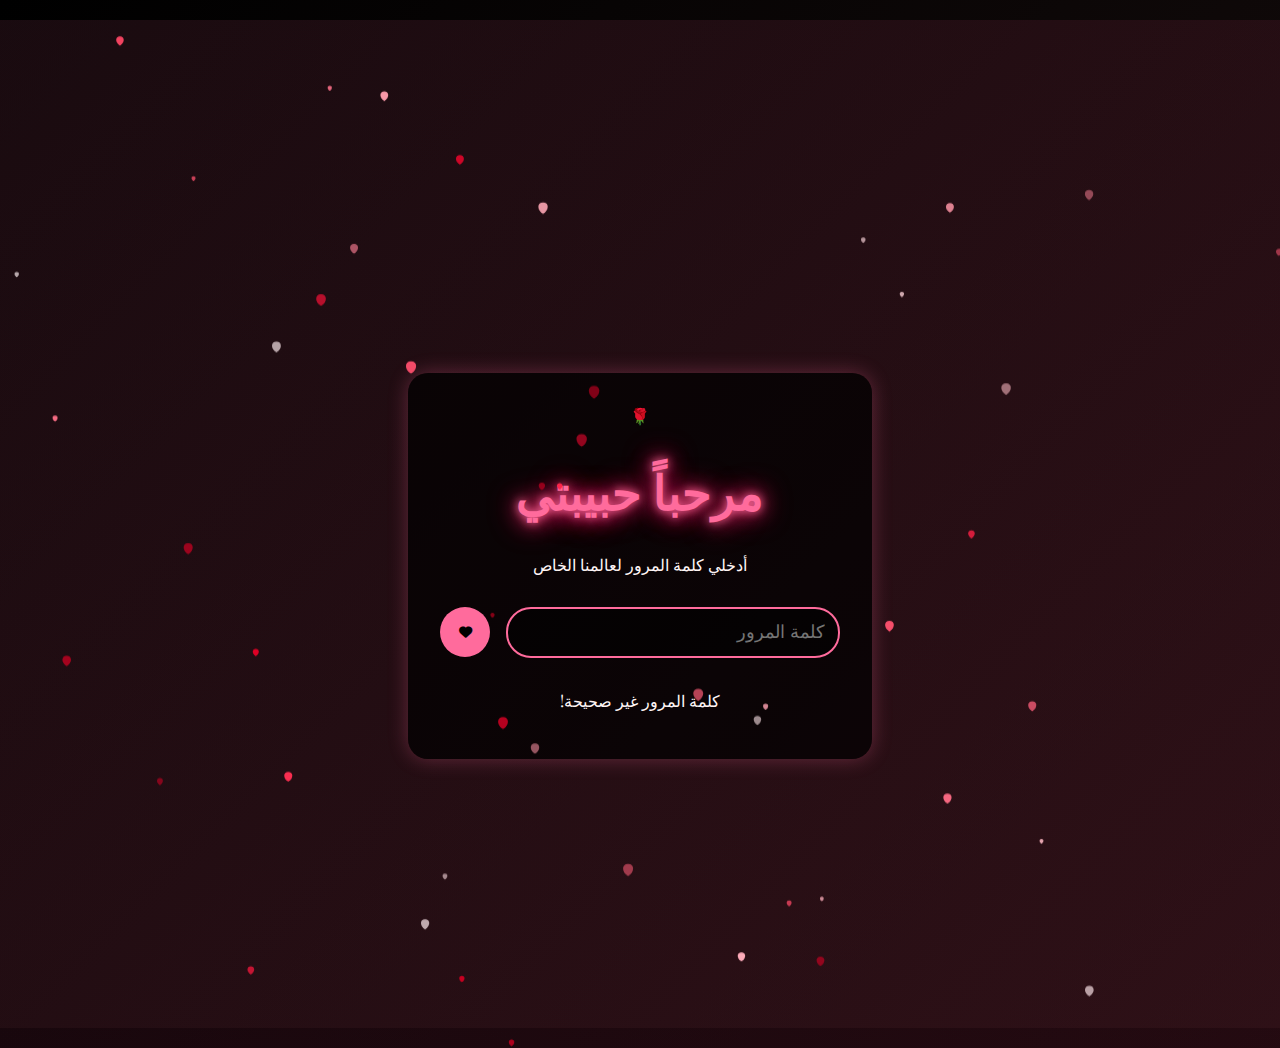
<file: index.html>
<!DOCTYPE html>
<html lang="ar" dir="rtl">
<head>
    <meta charset="UTF-8">
    <meta name="viewport" content="width=device-width, initial-scale=1.0">
    <title>فديتك🌹</title>
    <link rel="stylesheet" href="styles.css">
    <link href="https://fonts.googleapis.com/css2?family=Playfair+Display:wght@400;700&family=Cairo:wght@400;600&display=swap" rel="stylesheet">
    <link rel="stylesheet" href="https://cdnjs.cloudflare.com/ajax/libs/font-awesome/6.0.0/css/all.min.css">
</head>
<body>
    <!-- Password Page -->
    <section id="password-page" class="page">
        <canvas id="heartCanvas-password" class="heart-canvas"></canvas>
        <div class="password-container">
            <div class="rose-icon">🌹</div>
            <h1 class="glowing-text">مرحباً حبيبتي</h1>
            <p class="typewriter">أدخلي كلمة المرور لعالمنا الخاص</p>
            <div class="input-group">
                <input type="password" id="password-input" placeholder="كلمة المرور">
                <button class="enter-btn">
                    <i class="fas fa-heart"></i>
                </button>
            </div>
            <p id="error-message" class="error-message">كلمة المرور غير صحيحة!</p>
        </div>
    </section>

    <!-- Main Site -->
    <div id="main-site" class="main-site">
        <!-- Navigation -->
        <nav class="main-nav">
            <div class="nav-brand">🌹 Love</div>
            <ul class="nav-links">
                <li><a href="#home" class="nav-link"><i class="fas fa-home"></i> الرئيسية</a></li>
                <li><a href="#story" class="nav-link"><i class="fas fa-book-heart"></i> قصتنا</a></li>
                <li><a href="#gallery" class="nav-link"><i class="fas fa-images"></i> الصور</a></li>
                <li><a href="#memories" class="nav-link"><i class="fas fa-heart"></i> الذكريات</a></li>
                <li><a href="#messages" class="nav-link"><i class="fas fa-envelope"></i> الرسائل</a></li>
            </ul>
            <button class="mobile-nav-toggle">
                <i class="fas fa-bars"></i>
            </button>
        </nav>

        <!-- Home Page -->
        <section id="home" class="page active">
            <canvas id="heartCanvas-home" class="heart-canvas"></canvas>
            <div class="content-container">
                <h1 class="glowing-text">حبيبتي هبة</h1>
                <p class="typewriter">كل لحظة معكِ هي هدية، وهذا الموقع هو مجرد طريقة بسيطة لأظهر لكِ كم أنتِ تعنين لي ❤️</p>
                <div class="love-counter">
                    <h3>وقت حبنا ❤️</h3>
                    <div class="counter-values">
                        <div class="counter-item">
                            <span id="days">0</span>
                            <label>يوم</label>
                        </div>
                        <div class="counter-item">
                            <span id="hours">0</span>
                            <label>ساعة</label>
                        </div>
                        <div class="counter-item">
                            <span id="minutes">0</span>
                            <label>دقيقة</label>
                        </div>
                    </div>
                </div>
            </div>
        </section>

        <!-- Story Page -->
        <section id="story" class="page">
            <div class="content-container">
                <div class="story-container">
                    <h2 class="story-title">قصتنا</h2>
                    <div class="love-quote">
                        ويخلقُ الله لنا من الصدف أُناس لم تخال نفسُك يوماً أنهم سيكون بهذا القرب لك وإنهُ الشخص الذي اصبحت اتمنى اني أُكمل حياتي معه وان يكن لي رفيقاً في دربي ولا ارى غيره ولا اهتم بغيره فهو الكل بالكلِ
                    </div>
                    <div class="story-divider"></div>
                    <div class="story-content">
                        <p>
                            فضول يدفعنا احيانا الى ان نتعرف على أناس عديده حتى وان لم يكونوا يشبهوننا بشيء هذا هو هدف الفضول استكشاف ومعرفه اشياء لم تكن لنا فيها علم من قبل وهذا هو نفسُ السبب الذي دفعني انا "هبه" الى تعرف ب "عبدالرحمن" لم يكن تعرف موفق في البدايه كُنا مختلفين بحق ف لا اشبهه ولا هو يشبهني بشيء كُنا نتجادل كثيراً على اتفه الامور والاسباب فكنت اكرهه وكان يظن اني غريبه ولم نكن مهتمين ببعض لم يكن له وجود رغم وجوده معي ولم يكن لي وجود في عالمه
                        </p>
                        <p>
                            كنت اقطع تواصلي معه كثيرا لكن بطريقه ما كان هناك دائما طريقٌ للعوده بيننا ولا اتحدث عن ايام او اسابيع او شهور انا اتحدث عن سنوات وعندما اتذكر الان كيف كان الوضع بيننا تُصيبني حيره فكنت لا اتذكر اسمهُ حتى ولا اعتقد انه كان يتذكر اسمي مع مروره الايام والأشهر والسنوات اصبح بيننا حديث ولكن لم تتغير نظرتي اليه ما زلت اراه كما التقيته
                        </p>
                        <p>
                            لكن اكتشفتُ انني اتشارك معه في بعض نقاط الفكريه وهو كذلك احبب النقاش معي واحببت النقاش معهُ بالرغم ان في اغلب الاوقات لم يكن ينتهي بهدوء لكني استطعت ان اتقبله وهذا امر جديد لم اتخيله يوما لم تكن تلك عادتي ف قاعدتي كانت كل شخص يخالفني بالرأي لا املك نقاش اخر معه سيكون الاول والاخير لكن لديه هو لم يكن الامر كذلك هل كسر تلك القاعده؟ نعم لقد فعل ولم يكتفي بها فقط
                        </p>
                        <p>
                            وعند استمرارنا بالتحدث مع بعض لا اعتقد انني شعرت بالراحه مع شخص اخر من قبل مثل ما شعرت بالراحه معه فكنت عند كلامي معه لا ابدأ بسلام او تحيه كنت اتكلم بفوضويه واندفاع وهذي ليست عادتي لكن كنت اشعر بأني مفهومه بغض النظر عن طريقه كلامي لم اشعر انه سيحكم علي ولم اكن احكمُ عليه لم اعرف عنه شيء رغم مرور سنوات غير اسمه الذي عرفته حديثاً لم اعرف شكله وضعه حالته ماذا يقولون عنه ما رأي الاخرين عنه كنت اراه بمنظوري انا لم يكن يهمني رأي الاخرين حوله فقد كان لطيفا معي متفهم عقلاني استطيع الاعتماد عليه وهذه الصفات جذبتني اليه وقد جذبته كلامنا ونقاشاتنا واحس بالراحه ايضا معي
                        </p>
                        <p>
                            مع مرور الايام اصبحت ادمنه واتعلق به واحبه لكني لم ابح بهذا لهُ كان يستمر في التلميح فكنت العب دورا بأني لا اخذ تلميحاته على محمل الجد فقد اوهمته بذلك مع مرور الايام تعلقنا ببعض واعتدنا على بعض
                        </p>
                        <p class="story-date">٢٣ من ابريل لعام ٢٠٢٤</p>
                        <p>
                            في هذا اليوم اتخذت خطوه جديده خطوه غيرت لي نظرتي تجاه الكثير اشياء وقد غيرت نظرتهُ الي في ذلك اليوم اتخذت قرار لا تراجع فيه لقد اعترفت انا بحبي له وها انا ذا في كل مره تمر الذكرى في ذهني لا استطيع اني امحي صدمته من ذهني وذاكرتي لم اتخيل انني انا قد اكسر العديد من الحواجز التي وضعتها لذاتي لاجل شخص لم اراه ولم أقابله يوما ولم تتلامس ايدينا معا لكن قد تلامست قلوبنا واحببنا بعض
                        </p>
                        <p>
                            ومنذ ذلك اليوم انا لم اعد اعرف نفسي لم اصدمه فقط باعترافي المفاجئ وجرأتي تلك وثقتي قد صدم بجانبي العاطفي الذي لم أظهره يوما لاحد الذي صدمني انا ذاتي لم اكن اعرف انني سوف احب شخص بهذا العمق وبهذا اللاوعي لقد رأيت جانبا حنوناً فيه لم اراه من قبل تعلقت به واحببته
                        </p>
                        <p>
                            وفي هذا اليوم الان في هذه اللحظه بعد هذه المده من علاقتنا وارتباط ارواحنا وقلوبنا مع بعض لقد مررنا بالكثير من الظروف الصعبه لكن المفاجاه ان هذه الظروف لم تضعف علاقتنا لقد جعلتها اقوى من قبل وفي كل يوم يمر اتاكد من مشاعري تجاهه واتأكد انه الشخص الذي اريد ان اكون بجانبه في مواقفه الصعبه وان اكون سندا له قبل المواقف الفرح وفي مقابل هذا اراه يقدم لي اضعاف ما اقدم له
                        </p>
                        <p>
                            في الوقت الحالي لا اعرف ماذا يحمل لنا المستقبل لكن هناك شيء واحد متاكده منه انني سأحبه للابد ومتأكده من حب الذي يملكه لي واعلم ومتيقنه ان هذه المشاعر لن تزول سوف تقوى الحياه مليئه بالمفاجأت والصدف وحياتنا لا تخلوا منها انا احبك لكن الحب لا يكفي لاختيار الشخص المناسب المواقف هي التي تجعلنا تحدد وانت يا زوجي العزيز لم تكتفي بحبك لتبين لي انك الاختيار الصحيح افعالك كانت تتكلم وتشرح الكثير لي
                        </p>
                        <p>
                            وفي ختام كلامي هذا قصتنا لم تنتهي ولن تنتهي هناك الكثير امامنا الكثير من المواقف والقصص والمشاعر التي ستحدث واتمنى ان اقضيها معك واعيشها معك وان نقضي حياتنا سويا بعيدا عن العالم فقط انا وانت يا محبوبي احبك عبدالرحمن ❤️❤️
                        </p>
                    </div>
                    <div class="story-divider"></div>
                    <div class="story-footer">
                        <p class="story-highlight">قصتنا لم تنتهي ولن تنتهي هناك الكثير امامنا ❤️</p>
                        <p>احبك هباوي ❤️</p>
                    </div>
                </div>
            </div>
            <canvas id="heartCanvas-story" class="heart-canvas"></canvas>
        </section>

        <!-- Gallery Page -->
        <section id="gallery" class="page">
            <canvas id="heartCanvas-gallery" class="heart-canvas"></canvas>
            <div class="content-container">
                <h1 class="glowing-text">Our Precious Moments</h1>
                <div class="gallery-grid">
                    <!-- Add your images here -->
                </div>
            </div>
        </section>

        <!-- Memories Page -->
        <section id="memories" class="page">
            <canvas id="heartCanvas-memories" class="heart-canvas"></canvas>
            <div class="content-container">
                <h1 class="glowing-text">Special Memories</h1>
                <div class="memory-cards">
                    <div class="memory-card">
                        <h3>Our First Adventure</h3>
                        <p class="typewriter">Remember when we got lost but found the most beautiful sunset?</p>
                    </div>
                    <div class="memory-card">
                        <h3>Rainy Day Coffee</h3>
                        <p class="typewriter">That cozy coffee shop where we spent hours talking about our dreams.</p>
                    </div>
                    <div class="memory-card">
                        <h3>Starlit Night</h3>
                        <p class="typewriter">Watching the stars and making wishes for our future together.</p>
                    </div>
                </div>
            </div>
        </section>

        <!-- Messages Page -->
        <section id="messages" class="page">
            <canvas id="heartCanvas-messages" class="heart-canvas"></canvas>
            <div class="content-container">
                <h1 class="glowing-text">رسائل الحب</h1>
                <div class="messages-container">
                    <div class="message-card">
                        <div class="message-content">
                            <h3 class="message-title">يا نجمةً في سماءِ عمري</h3>
                            <div class="poem-content">
                                <p class="poem-line">يا نجمةً في سماءِ عمري تضيئينَ دربي إذا ما انطفى</p>
                                <p class="poem-line">ويا وردةً من عبيرِ الربيعِ يزيدُ شذاها إذا ما جَفا</p>
                                <div class="poem-divider"></div>
                                <p class="poem-line">أحبّكِ نبضًا يسري بقلبي كأنكِ سرُّ الحياةِ الخفيّ</p>
                                <p class="poem-line">فكيفَ أعيشُ وروحي لديكِ؟ وكيفَ أنا دونَ عينيكِ حيّ؟</p>
                                <div class="poem-divider"></div>
                                <p class="poem-line">إذا ما ابتسمتِ تراقصَ ضوءٌ على وجنتيكِ كحلمٍ جميلْ</p>
                                <p class="poem-line">وإن غِبتِ عني، فإني أضيعُ كطفلٍ تهدَّمَ بيتٌ ظليلْ</p>
                            </div>
                            <p class="poem-signature">❤️ عبدالرحمن</p>
                        </div>
                    </div>
                    <div class="message-card">
                        <div class="message-content">
                            <p class="love-message">حبيبتي هبة،</p>
                            <p class="typewriter">أنتِ نجمتي المضيئة في سماء حياتي</p>
                            <p class="typewriter">كل يوم معكِ هو هدية من السماء</p>
                            <p class="typewriter">أنتِ سر سعادتي وبهجة قلبي</p>
                            <p class="typewriter">أحبك إلى الأبد ❤️</p>
                        </div>
                    </div>
                </div>
            </div>
        </section>
    </div>

    <script src="script.js"></script>
    <script src="heart.js"></script>
</body>
</html>
</file>
<file: styles.css>
/* ملف styles.css */
:root {
    --rose-red: #e31b5d;
    --rose-pink: #ff6b9c;
    --rose-dark: #9e1b3d;
    --rose-light: #ffb6c1;
    --leaf-green: #4a7c59;
    --cream: #fff5f5;
    --gold: #ffd700;
    --primary-color: #e91e63;
    --primary-dark: #c2185b;
    --text-color: #ffffff;
    --background-color: #000000;
    --transition-speed: 0.3s;
}

body {
    font-family: 'Playfair Display', serif;
    background: linear-gradient(135deg, #000000, #1a0f0f);
    color: var(--cream);
    margin: 0;
    padding: 0;
    min-height: 100vh;
    overflow-x: hidden;
}

/* Navigation Styles */
.main-nav {
    background: rgba(0, 0, 0, 0.8);
    backdrop-filter: blur(10px);
    padding: 1rem;
    position: fixed;
    width: 100%;
    top: 0;
    z-index: 1000;
    display: flex;
    justify-content: space-between;
    align-items: center;
    border-bottom: 1px solid var(--rose-pink);
}

.nav-brand {
    font-size: 1.5rem;
    color: var(--rose-pink);
    text-shadow: 0 0 10px var(--rose-red);
}

.nav-links {
    display: flex;
    gap: 2rem;
    list-style: none;
    margin: 0;
    padding: 0;
}

.nav-link {
    color: var(--rose-light);
    text-decoration: none;
    font-size: 1.1rem;
    transition: all 0.3s ease;
    position: relative;
}

.nav-link:hover {
    color: var(--rose-pink);
}

.nav-link::after {
    content: '';
    position: absolute;
    bottom: -5px;
    left: 0;
    width: 0;
    height: 2px;
    background: linear-gradient(90deg, var(--rose-pink), var(--gold));
    transition: width 0.3s ease;
}

.nav-link:hover::after {
    width: 100%;
}

.mobile-nav-toggle {
    display: none;
    background: none;
    border: none;
    color: var(--rose-pink);
    font-size: 1.5rem;
    cursor: pointer;
}

/* Page Styles */
.page {
    min-height: 100vh;
    padding: 6rem 2rem 2rem;
    display: flex;
    flex-direction: column;
    align-items: center;
    justify-content: center;
    position: relative;
    display: none;
    opacity: 0;
    transform: translateY(20px);
    transition: all 0.5s cubic-bezier(0.4, 0, 0.2, 1);
    overflow: hidden;
}

.page.active {
    display: flex;
    opacity: 1;
    transform: translateY(0);
}

.content-container {
    max-width: 1200px;
    width: 100%;
    margin: 0 auto;
    text-align: center;
    position: relative;
    z-index: 10;
}

.page::after {
    content: '';
    position: absolute;
    top: 0;
    left: 0;
    width: 100%;
    height: 100%;
    background: linear-gradient(135deg, var(--rose-pink) 0%, var(--rose-red) 100%);
    opacity: 0.1;
    z-index: -1;
}

/* Password Page */
.password-container {
    background: rgba(0, 0, 0, 0.7);
    padding: 2rem;
    border-radius: 20px;
    box-shadow: 0 0 20px rgba(255, 107, 156, 0.3);
    max-width: 400px;
    width: 90%;
    margin: 0 auto;
    text-align: center;
}

.input-group {
    display: flex;
    gap: 1rem;
    margin: 2rem 0;
}

#password-input {
    flex: 1;
    padding: 0.8rem;
    border: 2px solid var(--rose-pink);
    border-radius: 25px;
    background: rgba(0, 0, 0, 0.5);
    color: var(--cream);
    font-size: 1.1rem;
}

.enter-btn {
    background: var(--rose-pink);
    border: none;
    border-radius: 50%;
    width: 50px;
    height: 50px;
    display: flex;
    align-items: center;
    justify-content: center;
    cursor: pointer;
    transition: all 0.3s ease;
}

.enter-btn:hover {
    transform: scale(1.1);
    box-shadow: 0 0 15px var(--rose-pink);
}

/* Love Counter */
.love-counter {
    margin: 3rem 0;
    padding: 2rem;
    background: rgba(0, 0, 0, 0.7);
    border-radius: 20px;
    box-shadow: 0 0 20px rgba(255, 107, 156, 0.3);
}

.counter-values {
    display: flex;
    justify-content: center;
    gap: 2rem;
    margin-top: 1rem;
}

.counter-item {
    text-align: center;
}

.counter-item span {
    font-size: 2.5rem;
    color: var(--rose-pink);
    display: block;
    margin-bottom: 0.5rem;
}

.counter-item label {
    font-size: 1rem;
    color: var(--rose-light);
}

/* Timeline */
.timeline {
    position: relative;
    max-width: 800px;
    margin: 3rem auto;
}

.timeline::before {
    content: '';
    position: absolute;
    left: 50%;
    transform: translateX(-50%);
    width: 2px;
    height: 100%;
    background: var(--rose-pink);
}

.timeline-item {
    margin: 2rem 0;
    position: relative;
    width: 50%;
    padding: 0 2rem;
}

.timeline-item:nth-child(odd) {
    left: 0;
}

.timeline-item:nth-child(even) {
    left: 50%;
}

.timeline-item .date {
    position: absolute;
    top: 0;
    right: -150px;
    background: var(--rose-pink);
    padding: 0.5rem 1rem;
    border-radius: 20px;
    color: var(--cream);
}

.timeline-item:nth-child(even) .date {
    left: -150px;
    right: auto;
}

/* Memory Cards */
.memory-cards {
    display: grid;
    grid-template-columns: repeat(auto-fit, minmax(300px, 1fr));
    gap: 2rem;
    padding: 2rem;
}

.memory-card {
    background: rgba(0, 0, 0, 0.7);
    padding: 2rem;
    border-radius: 20px;
    box-shadow: 0 0 20px rgba(255, 107, 156, 0.3);
    transition: transform 0.3s ease;
}

.memory-card:hover {
    transform: translateY(-10px);
}

/* Messages */
.messages-container {
    display: grid;
    grid-template-columns: repeat(auto-fit, minmax(300px, 1fr));
    gap: 2rem;
    padding: 2rem;
    max-width: 1200px;
    margin: 0 auto;
}

.message-card {
    background: rgba(0, 0, 0, 0.7);
    padding: 2rem;
    border-radius: 20px;
    box-shadow: 0 0 20px rgba(255, 107, 156, 0.3);
    transition: transform 0.3s ease;
}

.message-card:hover {
    transform: translateY(-5px);
}

/* Heart Canvas */
.heart-canvas {
    position: fixed;
    top: 0;
    left: 0;
    width: 100%;
    height: 100%;
    pointer-events: none;
    z-index: 1;
}

/* Animations */
@keyframes fadeIn {
    from { opacity: 0; transform: translateY(20px); }
    to { opacity: 1; transform: translateY(0); }
}

.glowing-text {
    font-size: 3rem;
    color: var(--rose-pink);
    text-shadow: 0 0 10px var(--rose-pink),
                 0 0 20px var(--rose-red),
                 0 0 30px var(--rose-red);
    animation: glow 2s ease-in-out infinite alternate;
}

@keyframes glow {
    from { text-shadow: 0 0 10px var(--rose-pink),
                        0 0 20px var(--rose-red),
                        0 0 30px var(--rose-red); }
    to { text-shadow: 0 0 20px var(--rose-pink),
                      0 0 30px var(--rose-red),
                      0 0 40px var(--rose-red); }
}

/* Mobile Responsiveness */
@media (max-width: 768px) {
    .nav-links {
        display: none;
        position: fixed;
        top: 70px;
        left: 0;
        width: 100%;
        background: rgba(0, 0, 0, 0.9);
        padding: 1rem;
        flex-direction: column;
        align-items: center;
    }

    .nav-links.active {
        display: flex;
    }

    .mobile-nav-toggle {
        display: block;
    }

    .glowing-text {
        font-size: 2rem;
    }

    .timeline::before {
        left: 0;
    }

    .timeline-item {
        width: 100%;
        padding-left: 2rem;
    }

    .timeline-item:nth-child(even) {
        left: 0;
    }

    .timeline-item .date {
        left: 2rem !important;
        right: auto !important;
        top: -30px;
    }

    .counter-values {
        flex-direction: column;
        gap: 1rem;
    }

    .memory-cards,
    .messages-container {
        grid-template-columns: 1fr;
    }
}

/* Loading Animation */
.loading-overlay {
    position: fixed;
    top: 0;
    left: 0;
    width: 100%;
    height: 100%;
    background: rgba(0, 0, 0, 0.9);
    display: flex;
    justify-content: center;
    align-items: center;
    z-index: 9999;
    transition: opacity 0.5s ease-out;
}

.loading-heart {
    width: 50px;
    height: 50px;
    position: relative;
    animation: pulse 1.5s ease infinite;
}

.loading-heart::before,
.loading-heart::after {
    content: '';
    position: absolute;
    top: 0;
    width: 30px;
    height: 50px;
    border-radius: 30px 30px 0 0;
    background-color: var(--rose-pink);
}

.loading-heart::before {
    left: 30px;
    transform: rotate(-45deg);
    transform-origin: 0 100%;
}

.loading-heart::after {
    left: 0;
    transform: rotate(45deg);
    transform-origin: 100% 100%;
}

@keyframes pulse {
    0% { transform: scale(1); }
    50% { transform: scale(1.2); }
    100% { transform: scale(1); }
}

/* Enhanced Card Styles */
.memory-card, .message-card {
    background: rgba(0, 0, 0, 0.7);
    backdrop-filter: blur(10px);
    border: 1px solid rgba(255, 107, 156, 0.2);
    box-shadow: 0 8px 32px rgba(255, 107, 156, 0.1);
    transition: all 0.3s cubic-bezier(0.4, 0, 0.2, 1);
}

.memory-card:hover, .message-card:hover {
    transform: translateY(-10px) scale(1.02);
    box-shadow: 0 12px 48px rgba(255, 107, 156, 0.2);
    border-color: rgba(255, 107, 156, 0.4);
}

/* Enhanced Navigation */
.nav-link {
    position: relative;
    padding: 0.5rem 1rem;
    transition: all 0.3s ease;
}

.nav-link::before {
    content: '';
    position: absolute;
    bottom: -2px;
    left: 50%;
    width: 0;
    height: 2px;
    background: linear-gradient(90deg, var(--rose-pink), var(--gold));
    transition: all 0.3s ease;
    transform: translateX(-50%);
}

.nav-link:hover::before {
    width: 100%;
}

/* Enhanced Quiz Styles */
.quiz-container {
    background: rgba(0, 0, 0, 0.8);
    backdrop-filter: blur(10px);
    border-radius: 20px;
    padding: 2rem;
    box-shadow: 0 8px 32px rgba(255, 107, 156, 0.15);
}

.option-btn {
    background: rgba(255, 255, 255, 0.1);
    border: 1px solid rgba(255, 107, 156, 0.3);
    padding: 1rem 2rem;
    border-radius: 50px;
    transition: all 0.3s ease;
    backdrop-filter: blur(5px);
}

.option-btn:hover {
    background: rgba(255, 107, 156, 0.2);
    transform: translateY(-2px);
    box-shadow: 0 5px 15px rgba(255, 107, 156, 0.2);
}

/* Enhanced Timeline */
.timeline-item {
    position: relative;
    padding: 2rem;
    background: rgba(0, 0, 0, 0.7);
    backdrop-filter: blur(10px);
    border-radius: 20px;
    margin: 2rem 0;
    border: 1px solid rgba(255, 107, 156, 0.2);
}

.timeline-item::before {
    content: '';
    position: absolute;
    left: -30px;
    top: 50%;
    width: 30px;
    height: 2px;
    background: linear-gradient(90deg, var(--rose-pink), transparent);
}

/* Scroll Indicator */
.scroll-indicator {
    position: fixed;
    top: 0;
    left: 0;
    width: 100%;
    height: 3px;
    background: rgba(255, 107, 156, 0.2);
    z-index: 1000;
}

.scroll-indicator-progress {
    height: 100%;
    background: linear-gradient(90deg, var(--rose-pink), var(--gold));
    width: 0%;
    transition: width 0.1s ease;
}

/* Custom Scrollbar */
::-webkit-scrollbar {
    width: 10px;
}

::-webkit-scrollbar-track {
    background: rgba(0, 0, 0, 0.3);
}

::-webkit-scrollbar-thumb {
    background: linear-gradient(var(--rose-pink), var(--rose-red));
    border-radius: 5px;
}

::-webkit-scrollbar-thumb:hover {
    background: linear-gradient(var(--rose-red), var(--rose-pink));
}

/* Add to existing CSS */
.story-container {
    max-width: 800px;
    margin: 0 auto;
    padding: 2rem;
    background: rgba(0, 0, 0, 0.7);
    backdrop-filter: blur(10px);
    border-radius: 20px;
    box-shadow: 0 8px 32px rgba(255, 107, 156, 0.15);
}

.story-title {
    font-size: 2.5rem;
    color: var(--rose-pink);
    text-align: center;
    margin-bottom: 2rem;
    text-shadow: 0 0 10px var(--rose-red);
    font-family: 'Noto Naskh Arabic', serif;
}

.story-content {
    font-size: 1.2rem;
    line-height: 2;
    color: var(--cream);
    text-align: right;
    direction: rtl;
    font-family: 'Noto Naskh Arabic', serif;
}

.story-content p {
    margin-bottom: 1.5rem;
    opacity: 0;
    transform: translateY(20px);
    animation: fadeInUp 0.8s ease forwards;
}

.story-date {
    color: var(--rose-pink);
    font-weight: bold;
    font-size: 1.3rem;
    margin: 1rem 0;
}

.story-highlight {
    color: var(--rose-pink);
    font-weight: bold;
}

@keyframes fadeInUp {
    from {
        opacity: 0;
        transform: translateY(20px);
    }
    to {
        opacity: 1;
        transform: translateY(0);
    }
}

.story-divider {
    width: 100%;
    height: 2px;
    background: linear-gradient(90deg, transparent, var(--rose-pink), transparent);
    margin: 2rem 0;
}

.story-footer {
    text-align: center;
    margin-top: 2rem;
    font-style: italic;
    color: var(--rose-light);
}

.love-quote {
    font-size: 1.5rem;
    color: var(--rose-pink);
    text-align: center;
    margin: 2rem 0;
    line-height: 1.8;
    font-family: 'Noto Naskh Arabic', serif;
    text-shadow: 0 0 5px var(--rose-red);
}

/* Enhanced Message Styles */
.message-title {
    font-size: 2rem;
    color: var(--rose-pink);
    text-align: center;
    margin-bottom: 1.5rem;
    font-family: 'Noto Naskh Arabic', serif;
    text-shadow: 0 0 10px var(--rose-red);
}

.poem-content {
    text-align: center;
    direction: rtl;
    padding: 1rem;
    background: rgba(0, 0, 0, 0.4);
    border-radius: 15px;
    margin: 1rem 0;
}

.poem-line {
    font-size: 1.3rem;
    line-height: 2;
    margin: 1rem 0;
    color: var(--cream);
    font-family: 'Noto Naskh Arabic', serif;
    opacity: 0;
    transform: translateY(20px);
    animation: fadeInUp 0.8s ease forwards;
    animation-delay: calc(var(--line-index, 0) * 0.2s);
}

.poem-divider {
    width: 50%;
    height: 1px;
    background: linear-gradient(90deg, transparent, var(--rose-pink), transparent);
    margin: 1.5rem auto;
    opacity: 0.5;
}

.poem-signature {
    font-size: 1.2rem;
    color: var(--rose-pink);
    text-align: center;
    margin-top: 1.5rem;
    font-style: italic;
}

.love-message {
    font-size: 1.5rem;
    color: var(--rose-pink);
    margin-bottom: 1rem;
    text-align: center;
    font-family: 'Noto Naskh Arabic', serif;
}

@keyframes fadeInUp {
    from {
        opacity: 0;
        transform: translateY(20px);
    }
    to {
        opacity: 1;
        transform: translateY(0);
    }
}

.message-card {
    background: rgba(0, 0, 0, 0.7);
    backdrop-filter: blur(10px);
    border: 1px solid rgba(255, 107, 156, 0.2);
    border-radius: 20px;
    padding: 2rem;
    margin: 1rem;
    transition: all 0.3s ease;
    box-shadow: 0 8px 32px rgba(255, 107, 156, 0.15);
}

.message-card:hover {
    transform: translateY(-5px);
    border-color: var(--rose-pink);
    box-shadow: 0 12px 48px rgba(255, 107, 156, 0.3);
}
</file>
